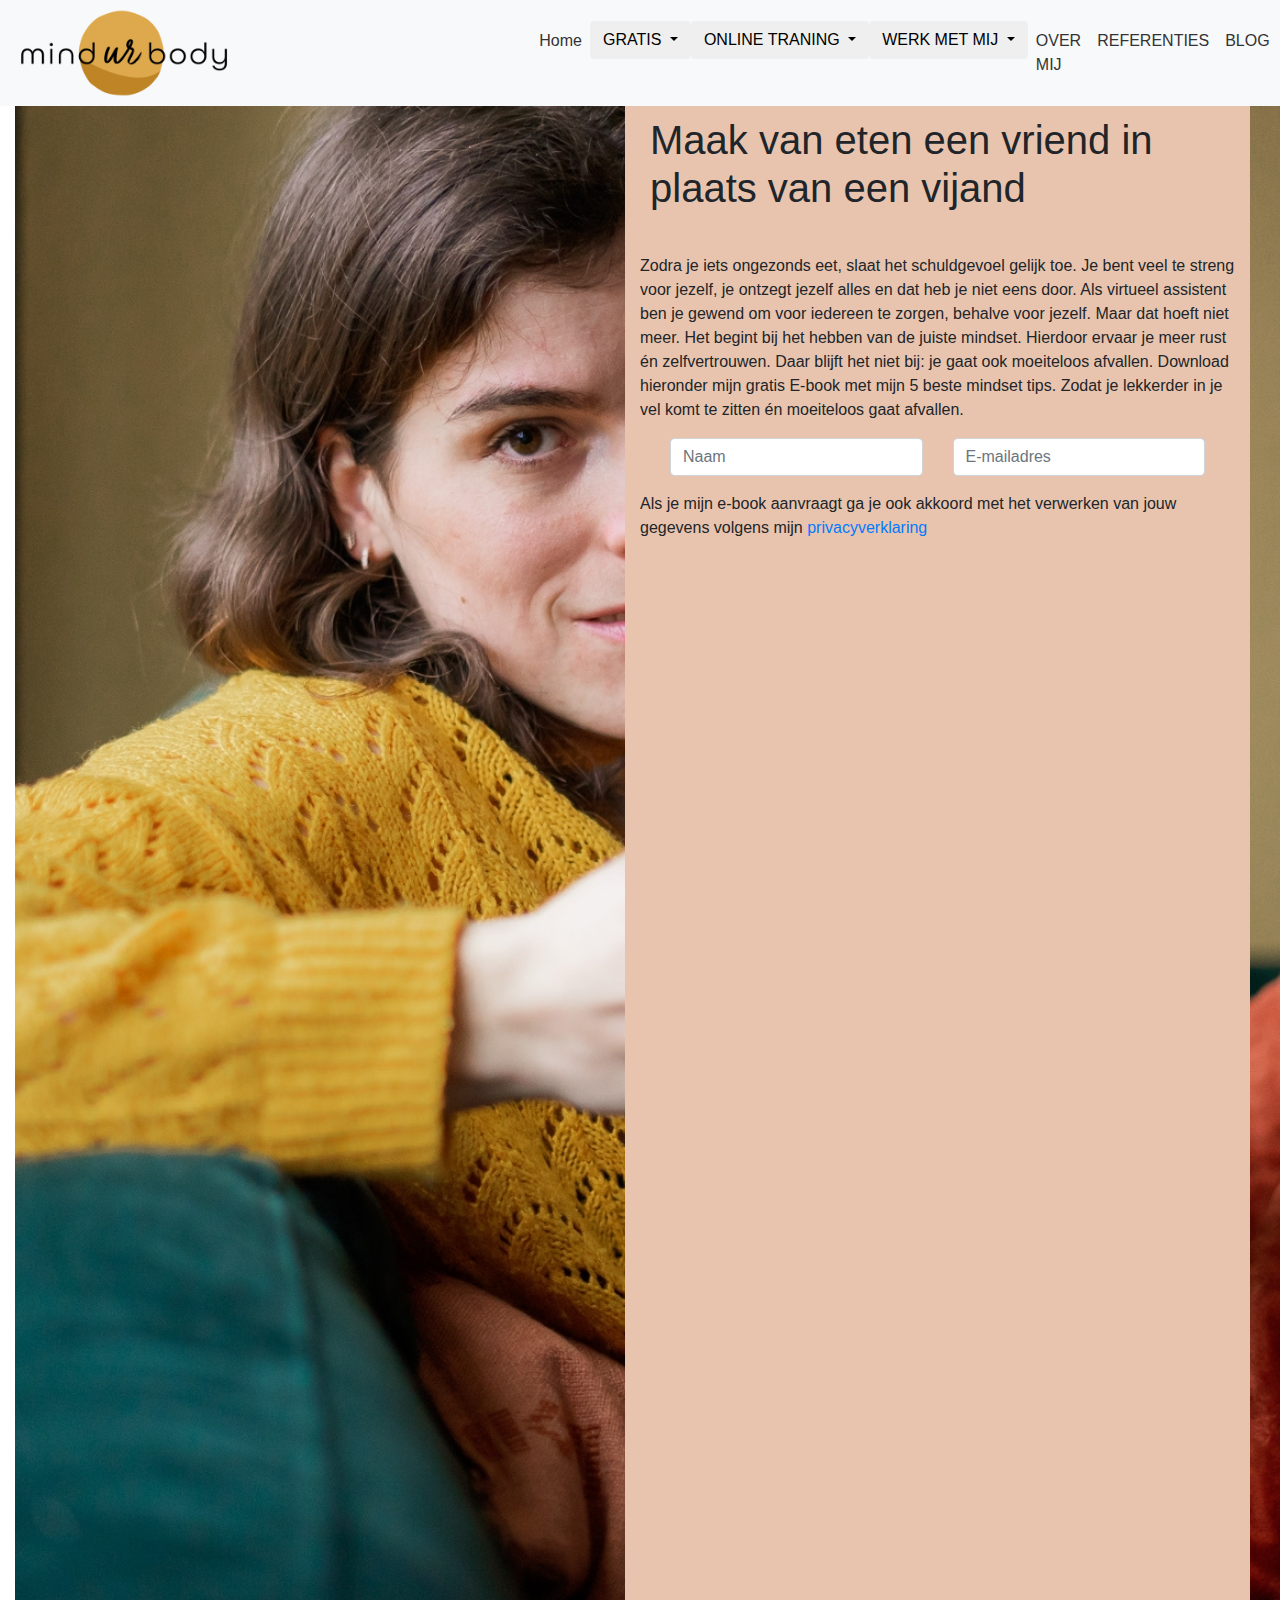
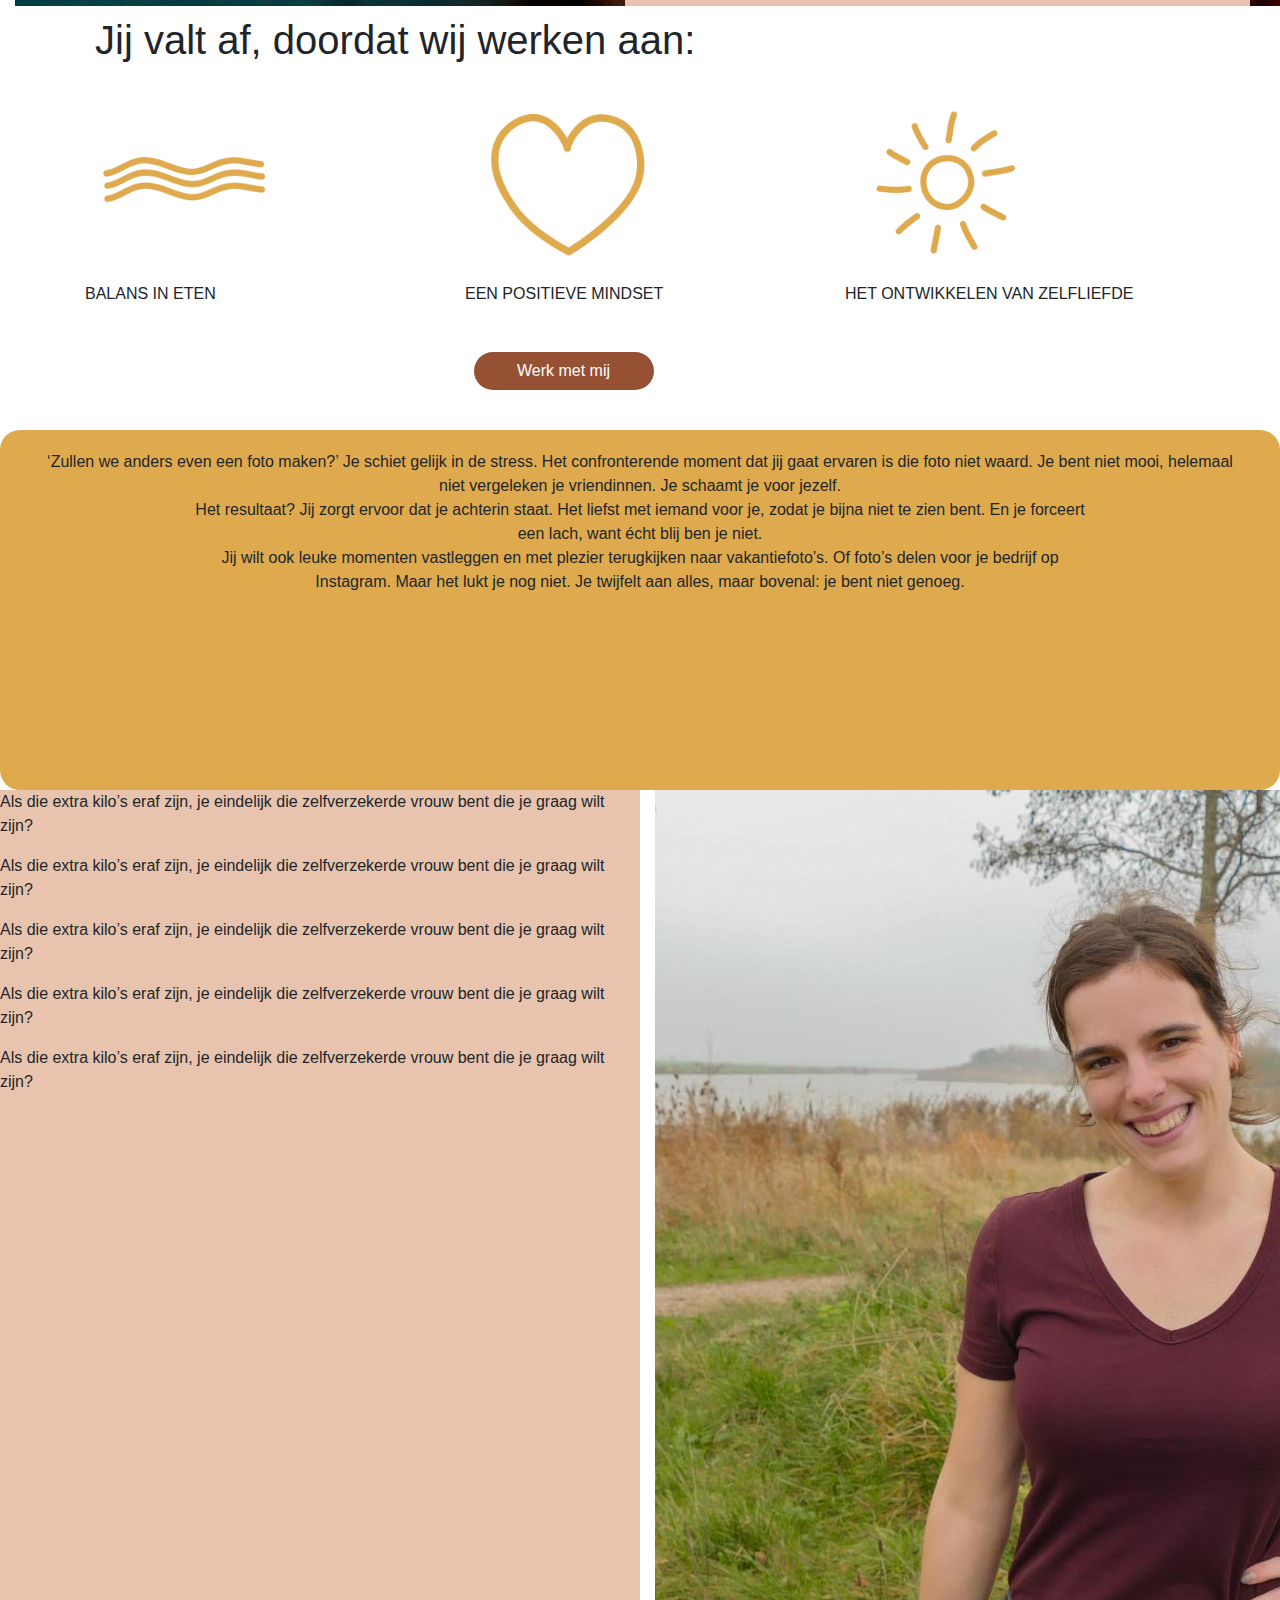
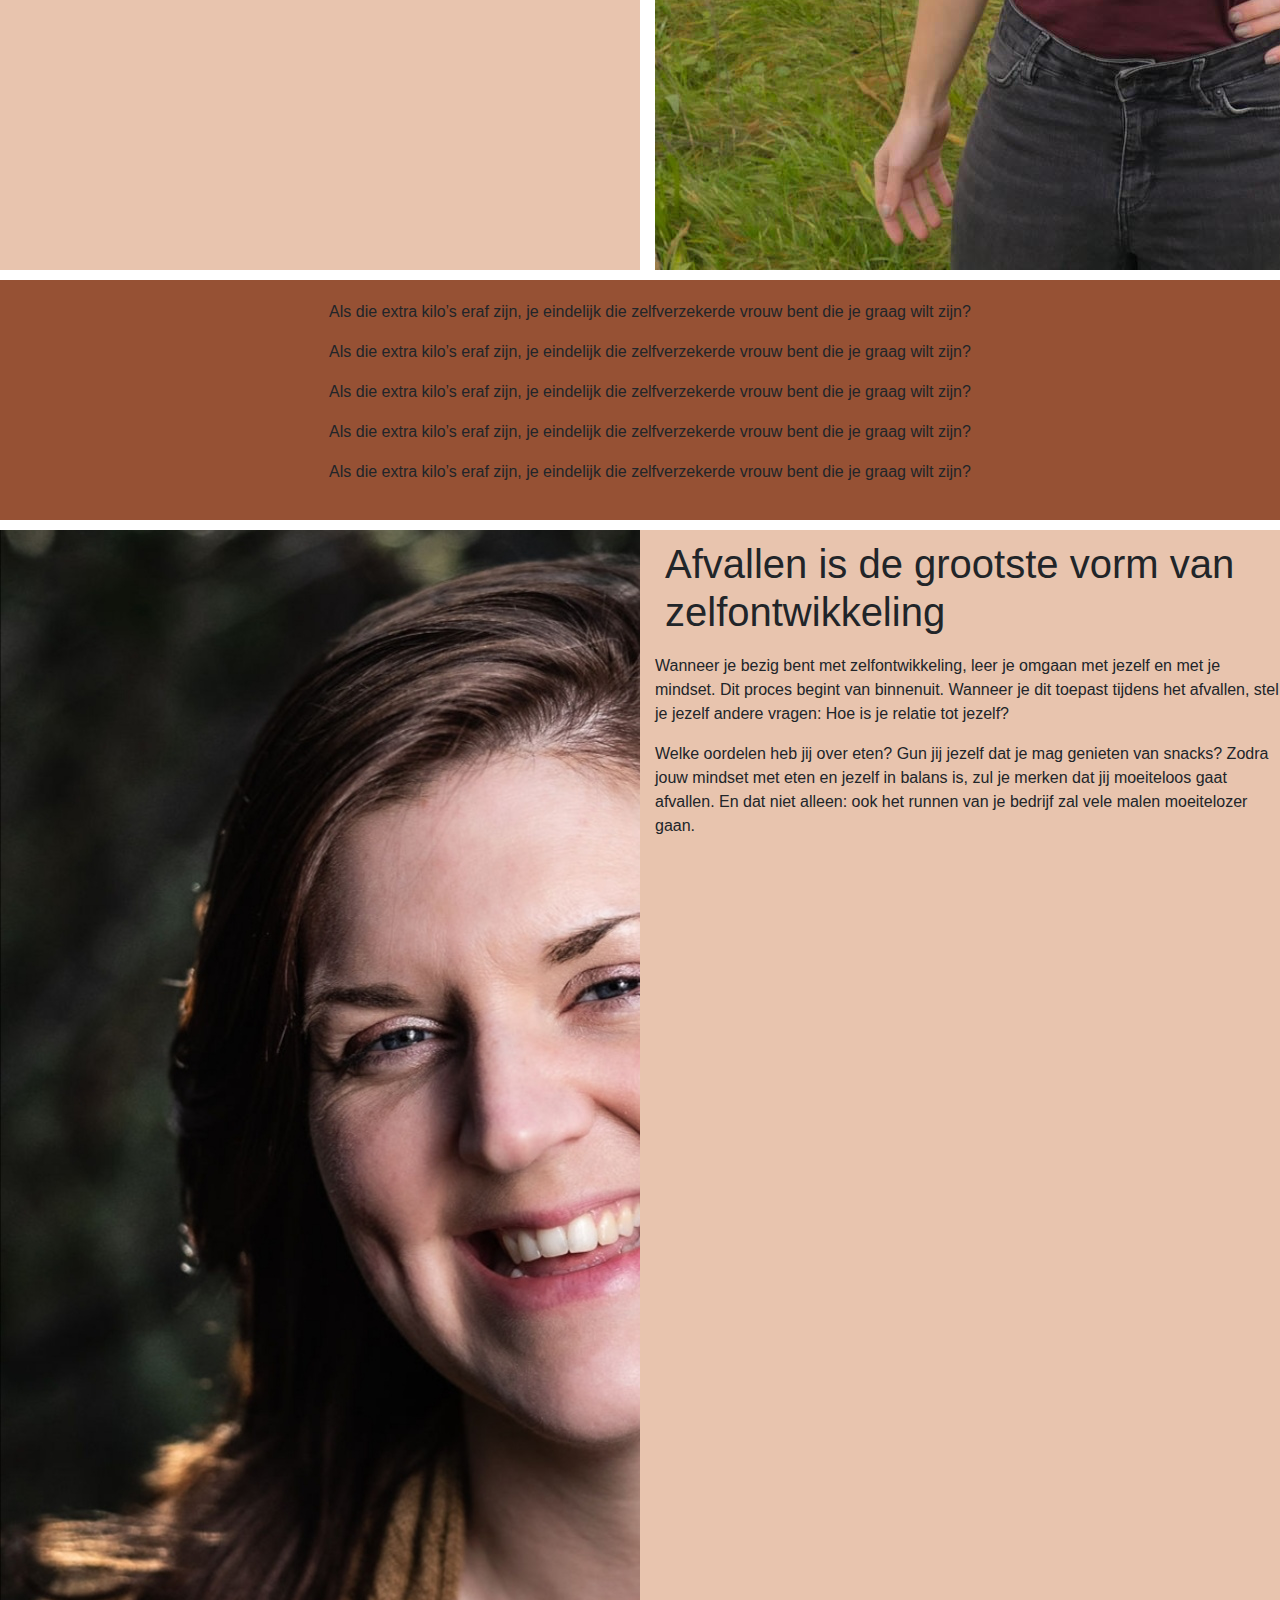
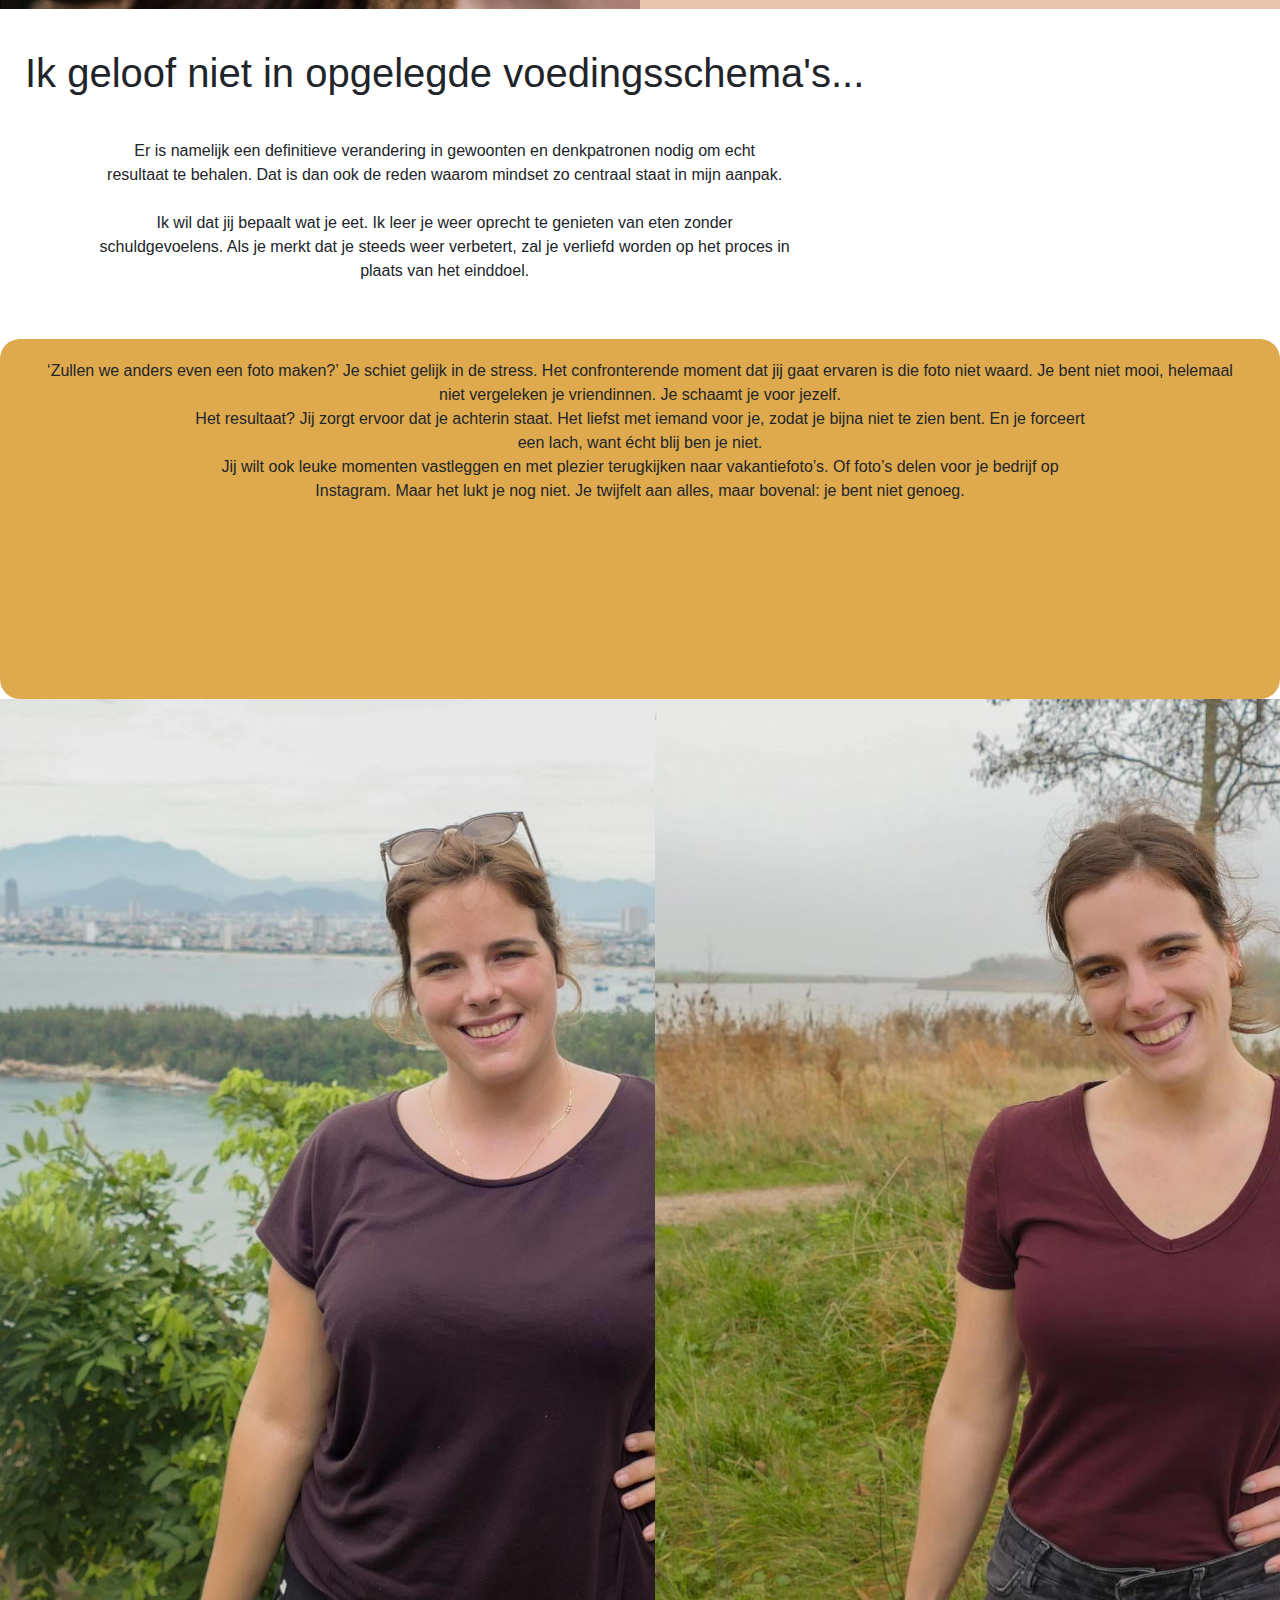
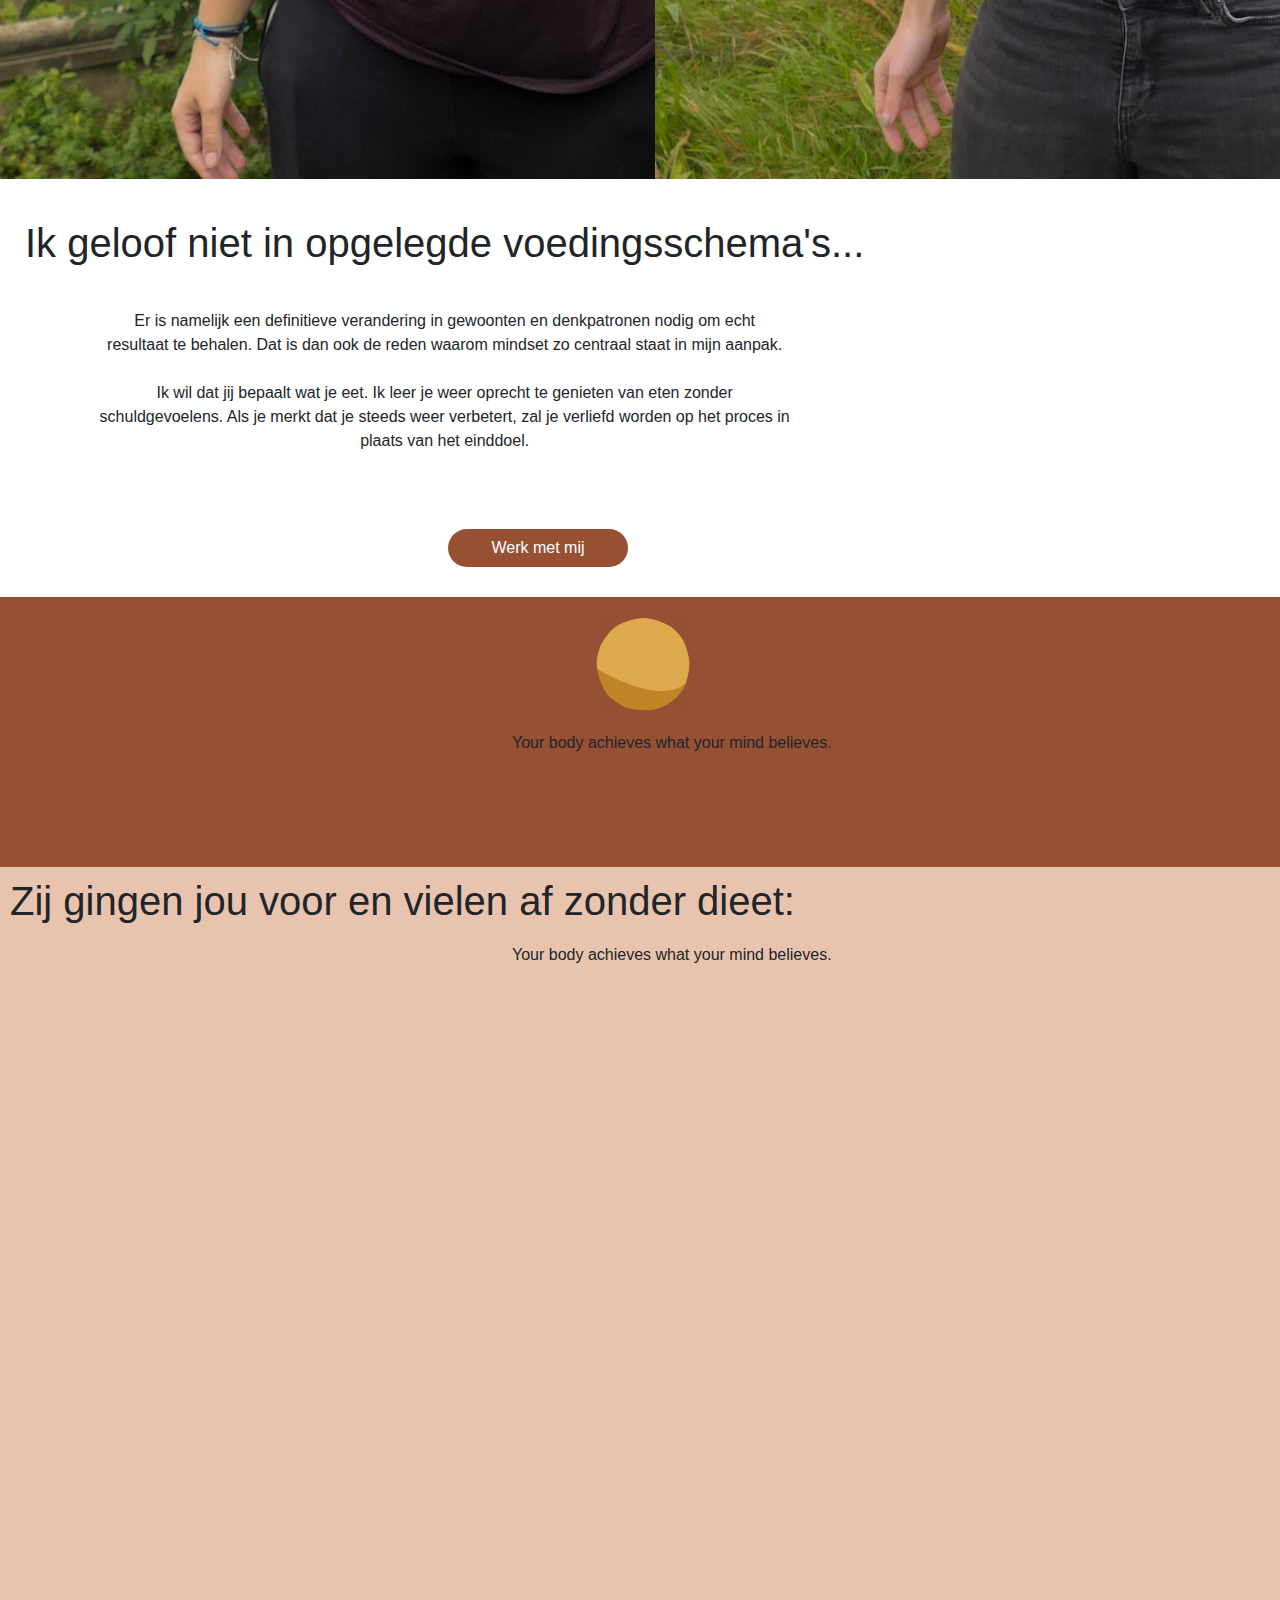
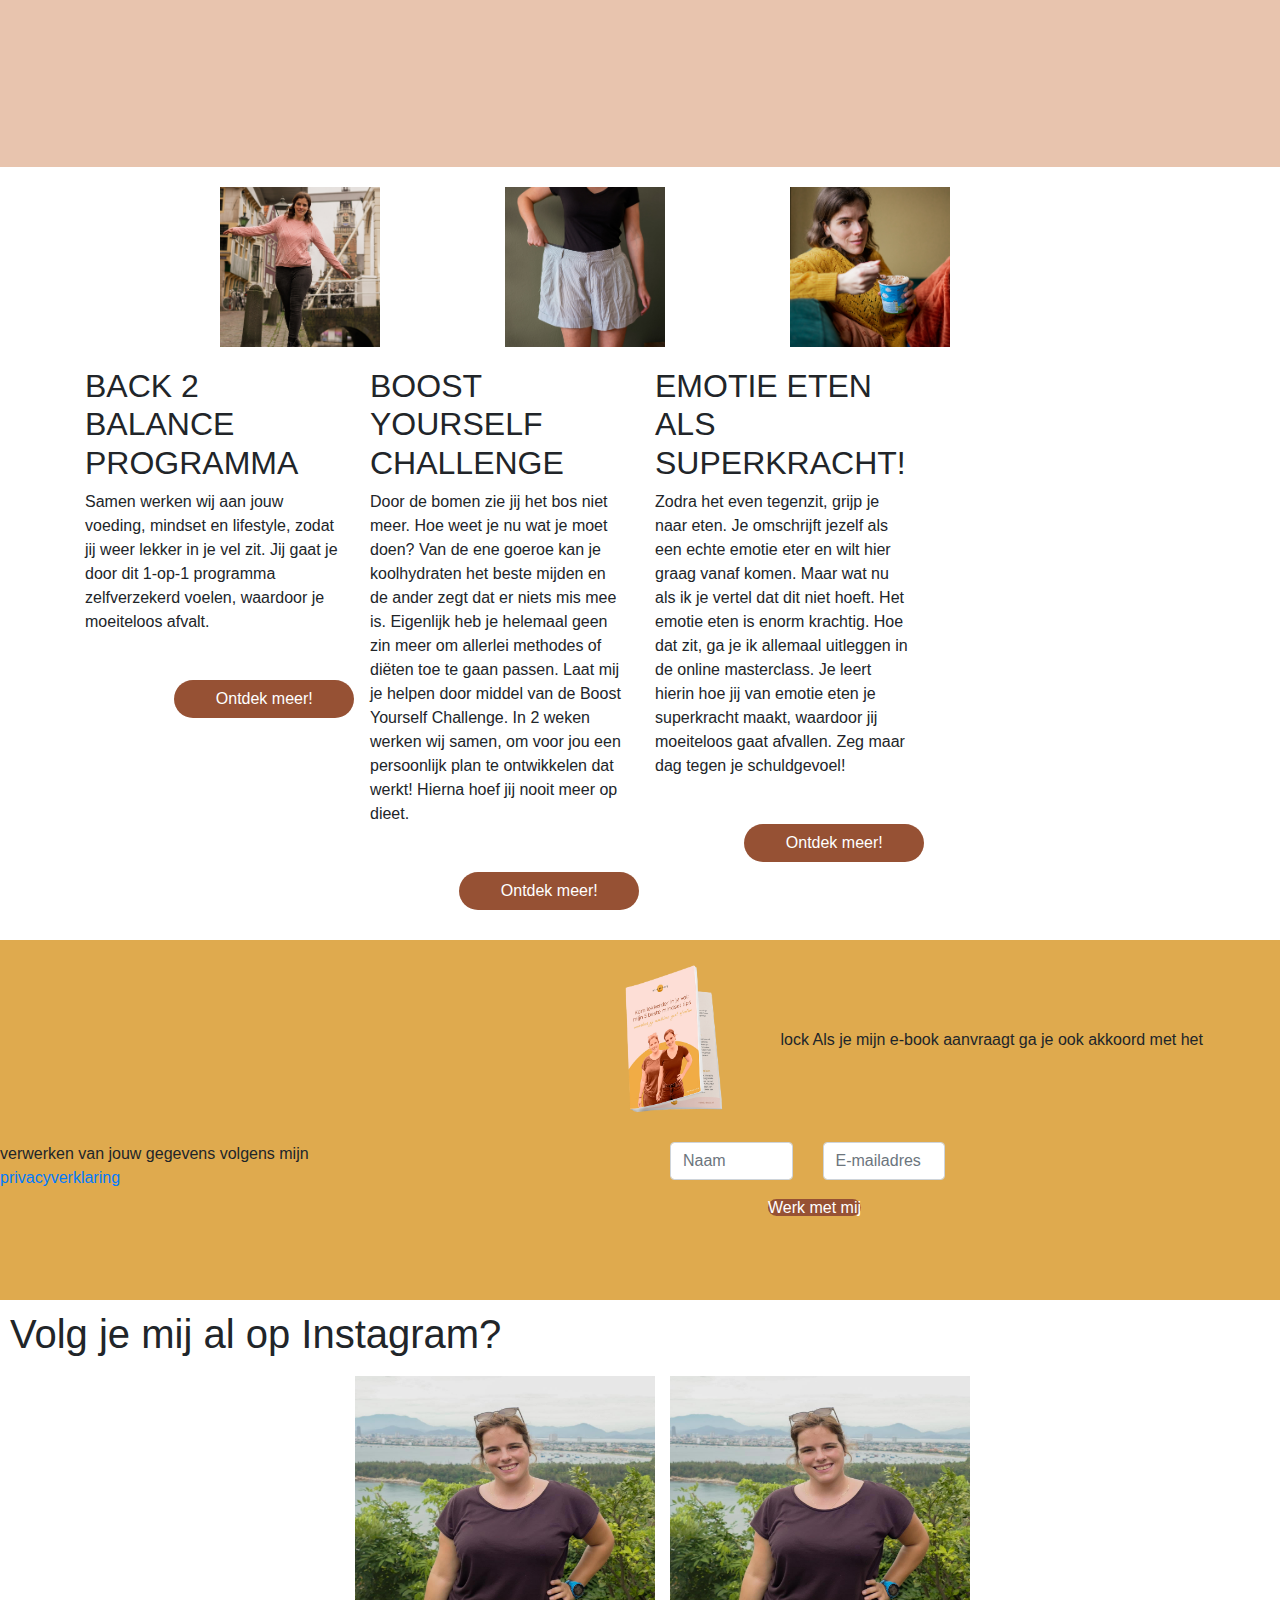
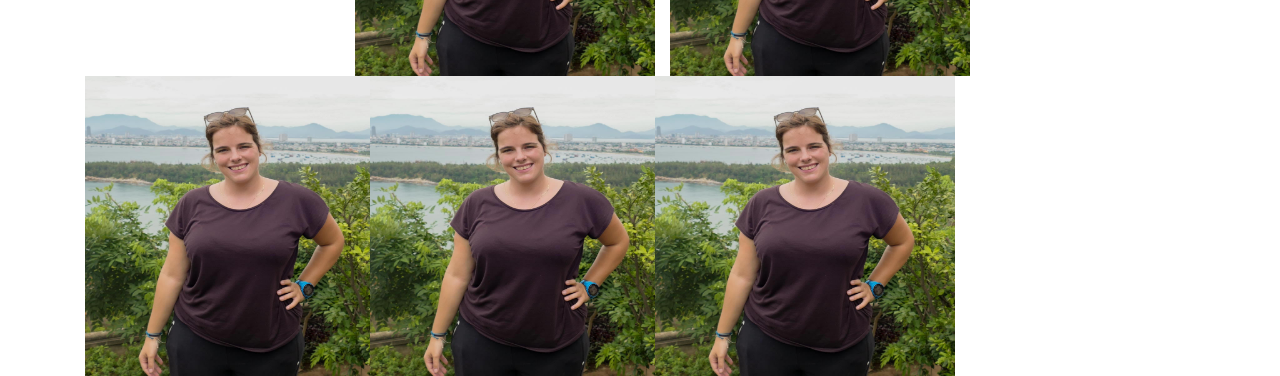
<file: index.html>
<!DOCTYPE html>
<html lang="en">

<head>
    <meta charset="UTF-8">
    <meta name="viewport" content="width=device-width, initial-scale=1.0">
    <link rel="stylesheet" href="style.css">
    <link rel="stylesheet" href="bootstrap.css">
    <title></title>
</head>

<body>

   <header class="header">
     
    <nav class="navbar navbar-expand-lg navbar-right bg-light">
      <img class="logo" src="./images/Logo.png" alt="">
        <div class="collapse navbar-collapse" id="navbarText">
          <ul class="navbar-nav mr-auto">
            <li class="nav-item active">
              <a class="nav-link" href="#">Home <span class="sr-only"></span></a>
            </li>
            
            <div class="dropdown">
              <button class="btn dropdown-toggle" type="button" data-toggle="dropdown">GRATIS
              <span class="caret"></span></button>
              <ul class="dropdown-menu">
                <li><a href="#">HTML</a></li>
                <li><a href="#">CSS</a></li>
                <li><a href="#">JavaScript</a></li>
              </ul>
            </div>
            <div class="dropdown">
              <button class="btn dropdown-toggle" type="button" data-toggle="dropdown">ONLINE TRANING
              <span class="caret"></span></button>
              <ul class="dropdown-menu">
                <li><a href="#">HTML</a></li>
                <li><a href="#">CSS</a></li>
                <li><a href="#">JavaScript</a></li>
              </ul>
            </div>
            <div class="dropdown">
              <button class="btn dropdown-toggle" type="button" data-toggle="dropdown">
                WERK MET MIJ                
              <span class="caret"></span></button>
              <ul class="dropdown-menu">
                <li><a href="#">HTML</a></li>
                <li><a href="#">CSS</a></li>
                <li><a href="#">JavaScript</a></li>
              </ul>
            </div>
            <li class="nav-item">
              <a class="nav-link" href="#">OVER MIJ</a>
            </li>
            <li class="nav-item">
              <a class="nav-link" href="#">REFERENTIES</a>
            </li>
            <li class="nav-item">
              <a class="nav-link" href="#">BLOG</a>
            </li>
            <li class="nav-item">
              <a class="nav-link" href="#">CONTACT</a>
            </li>
            
          </ul>
          
          
        </div>
      </nav>
      
        <div class="row col-12 d-lg-inline-flex">
          <div class="col-6"><img class="img-responsive" src="./images/help(3).jpeg" alt=""></div>
          <div class="col-6 bg-darkorange"><h1>Maak van eten een vriend in plaats van een vijand</h1><br><p>Zodra je iets ongezonds eet, slaat het schuldgevoel gelijk toe. Je bent veel te streng voor jezelf, je ontzegt jezelf alles en dat heb je niet eens door. Als virtueel assistent ben je gewend om voor iedereen te zorgen, behalve voor jezelf. 

            Maar dat hoeft niet meer.
           
           Het begint bij het hebben van de juiste mindset. Hierdoor ervaar je meer rust én zelfvertrouwen. Daar blijft het niet bij: je gaat ook moeiteloos afvallen.
           
            
           
           Download hieronder mijn gratis E-book met mijn 5 beste mindset tips.  Zodat je lekkerder in je vel komt te zitten én moeiteloos gaat afvallen.</p>
            <div class="col-12 d-lg-inline-flex" >
              <div class="input-group mb-3 col-6 ">
                <input type="text" placeholder="Naam" class="form-control" aria-label="Amount (to the nearest dollar)">
              </div>
              <div class="input-group mb-3 col-6">
                <input type="text" placeholder="E-mailadres" class="form-control" aria-label="Amount (to the nearest dollar)">
              </div>
            </div>
            Als je mijn e-book aanvraagt ga je ook akkoord met het verwerken van jouw gegevens volgens mijn <a href="">privacyverklaring</a>
          </div>
        </div>
        <div class="container">
          <h1>Jij valt af, doordat wij werken aan:</h1>
          <div class="row">
            <div class="col">
              <img class="bgt" src="./images/Balans in eten.png" alt="">
              <p>BALANS IN ETEN</p>
            </div>
            <div class="col order-1">
              <img class="bgt" src="./images/Het ontwikkelen van zelfliefde.png" alt="">
              <p>EEN POSITIEVE MINDSET</p>
            </div>
            <div class="col order-5">
              <img class="bgt" src="./images/Een positieve mindset.png" alt="">
              <p>HET ONTWIKKELEN VAN ZELFLIEFDE</p>
            </div>
          </div>
          <a href="" class="btn">Werk met mij</a>
        </div>
      
      <div class="content">
        <div class="text-center">
          <p>‘Zullen we anders even een foto maken?’
            Je schiet gelijk in de stress. Het confronterende moment dat jij gaat ervaren is die foto niet waard. Je bent niet mooi, helemaal<br> niet vergeleken je vriendinnen. Je schaamt je voor jezelf.<br> 
            
            Het resultaat? Jij zorgt ervoor dat je achterin staat. Het liefst met iemand voor je, zodat je bijna niet te zien bent. En je forceert<br> een lach, want écht blij ben je niet.<br>
            
            Jij wilt ook leuke momenten vastleggen en met plezier terugkijken naar vakantiefoto’s. Of foto’s delen voor je bedrijf op<br> Instagram. Maar het lukt je nog niet. Je twijfelt aan alles, maar bovenal: je bent niet genoeg. </p>
          
        </div>
      </div>
      
        <div class="row ">
          <div class="col-6 bg-color float-left">
            <p>Als die extra kilo’s eraf zijn, je eindelijk die zelfverzekerde vrouw bent die je graag wilt zijn?</p>
            <p>Als die extra kilo’s eraf zijn, je eindelijk die zelfverzekerde vrouw bent die je graag wilt zijn?</p>
            <p>Als die extra kilo’s eraf zijn, je eindelijk die zelfverzekerde vrouw bent die je graag wilt zijn?</p>
            <p>Als die extra kilo’s eraf zijn, je eindelijk die zelfverzekerde vrouw bent die je graag wilt zijn?</p>
            <p>Als die extra kilo’s eraf zijn, je eindelijk die zelfverzekerde vrouw bent die je graag wilt zijn?</p>
           </div>
           <div class="col-6 img-responsive ">
             <img src="./images/Picture (2).jpeg" alt="">
   
           </div>
          </div>
          <div class="row">
           <div class="col-12 bg-color2 text-center">
            <p>Als die extra kilo’s eraf zijn, je eindelijk die zelfverzekerde vrouw bent die je graag wilt zijn?</p>
            <p>Als die extra kilo’s eraf zijn, je eindelijk die zelfverzekerde vrouw bent die je graag wilt zijn?</p>
            <p>Als die extra kilo’s eraf zijn, je eindelijk die zelfverzekerde vrouw bent die je graag wilt zijn?</p>
            <p>Als die extra kilo’s eraf zijn, je eindelijk die zelfverzekerde vrouw bent die je graag wilt zijn?</p>
            <p>Als die extra kilo’s eraf zijn, je eindelijk die zelfverzekerde vrouw bent die je graag wilt zijn?</p>
           </div>
          </div>

        <div class="row ">
          <div class="col-6 img-responsive ">
            <img src="./images/review.jpeg" alt="">
  
          </div>
          <div class="col-6 bg-color float-left">
            <h1>Afvallen is de grootste vorm van zelfontwikkeling</h1>
            <p>Wanneer je bezig bent met zelfontwikkeling, leer je omgaan met jezelf en met je mindset. Dit proces begint van binnenuit.

              Wanneer je dit toepast tijdens het afvallen, stel je jezelf andere vragen: Hoe is je relatie tot jezelf? </p>
            <p>Welke oordelen heb jij over eten? Gun jij jezelf dat je mag genieten van snacks?  

              Zodra jouw mindset met eten en jezelf in balans is, zul je merken dat jij moeiteloos gaat afvallen. En dat niet alleen: ook het runnen van je bedrijf zal vele malen moeitelozer gaan. </p>
           </div>
           
          </div>
          <div class="row ">
            <div class="text-center">
            <h1>Ik geloof niet in opgelegde voedingsschema's...</h1><br>
            <p>Er is namelijk een definitieve verandering in gewoonten en denkpatronen nodig om echt<br> resultaat te behalen. Dat is dan ook de reden waarom mindset zo centraal staat in mijn aanpak.<br><br> 

 

              
            Ik wil dat jij bepaalt wat je eet. Ik leer je weer oprecht te genieten van eten zonder <br>schuldgevoelens. Als je merkt dat je steeds weer verbetert, zal je verliefd worden op het proces in <br>plaats van het einddoel. </p>
          </div>
          </div>
          <div class="content">
            <div class="text-center">
              <p>‘Zullen we anders even een foto maken?’
                Je schiet gelijk in de stress. Het confronterende moment dat jij gaat ervaren is die foto niet waard. Je bent niet mooi, helemaal<br> niet vergeleken je vriendinnen. Je schaamt je voor jezelf.<br> 
                
                Het resultaat? Jij zorgt ervoor dat je achterin staat. Het liefst met iemand voor je, zodat je bijna niet te zien bent. En je forceert<br> een lach, want écht blij ben je niet.<br>
                
                Jij wilt ook leuke momenten vastleggen en met plezier terugkijken naar vakantiefoto’s. Of foto’s delen voor je bedrijf op<br> Instagram. Maar het lukt je nog niet. Je twijfelt aan alles, maar bovenal: je bent niet genoeg. </p>
              
            </div>
          </div>
        
        
        <div class="row">
          <div class="col-6 img-responsive ">
            <img src="./images/Pciture (1).jpeg" alt="">
  
          </div>
          <div class="col-6 img-responsive ">
            <img src="./images/Picture (2).jpeg" alt="">
  
          </div>

        </div>
        <div class="row ">
          <div class="text-center">
          <h1>Ik geloof niet in opgelegde voedingsschema's...</h1><br>
          <p>Er is namelijk een definitieve verandering in gewoonten en denkpatronen nodig om echt<br> resultaat te behalen. Dat is dan ook de reden waarom mindset zo centraal staat in mijn aanpak.<br><br> 



            
          Ik wil dat jij bepaalt wat je eet. Ik leer je weer oprecht te genieten van eten zonder <br>schuldgevoelens. Als je merkt dat je steeds weer verbetert, zal je verliefd worden op het proces in <br>plaats van het einddoel. </p>
        </div>
        
        </div>
        <a href="" class="btn">Werk met mij</a>
        <div class="content2">

          <div >
            <img class="logo2" src="./images/Logo (2).png" alt="">
            <p class="text">Your body achieves what your mind believes.</p>
            
          </div>
        </div>
        <div class="row">

          <div class="col-12 bg-clor">
            <h1>Zij gingen jou voor en vielen af zonder dieet:</h1>
            
            <p class="text">Your body achieves what your mind believes.</p>
            
          </div>
          <div class="container">
            <div class="row">
              <div class="col-3">
                <img class="img" src="./images/Help (1).jpeg" alt="">
                <h2>BACK 2 BALANCE PROGRAMMA</h2>
                <p>Samen werken wij aan jouw voeding, mindset en lifestyle, zodat jij weer lekker in je vel zit. Jij gaat je door dit

                  1-op-1 programma zelfverzekerd voelen, waardoor je moeiteloos afvalt.</p>
                  <a href="" class="btn">Ontdek meer!</a>
              </div>
              <div class="col-3">
                <img class="img" src="./images/Help (2).jpeg" alt="">
                <h2>BOOST YOURSELF CHALLENGE</h2>
                <p>Door de bomen zie jij het bos niet meer. Hoe weet je nu wat je moet doen? Van de ene goeroe kan je koolhydraten het beste mijden en de ander zegt dat er niets mis mee is. Eigenlijk heb je helemaal geen zin meer om allerlei methodes of diëten toe te gaan passen. 

 

                  Laat mij je helpen door middel van de Boost Yourself Challenge. In 2 weken werken wij samen, om voor jou een persoonlijk plan te ontwikkelen dat werkt! Hierna hoef jij nooit meer op dieet.
                  
                  </p>
                  <a href="" class="btn">Ontdek meer!</a>
              </div>
              <div class="col-3">
                <img class="img" src="./images/help(3).jpeg" alt="">
                <h2>EMOTIE ETEN ALS SUPERKRACHT!</h2>
                <p>Zodra het even tegenzit, grijp je naar eten. Je omschrijft jezelf als een echte emotie eter en wilt hier graag vanaf komen. 
                  Maar wat nu als ik je vertel dat dit niet hoeft.  Het emotie eten is enorm krachtig. Hoe dat zit, ga je ik allemaal uitleggen in de online masterclass. Je leert hierin hoe jij  van emotie eten je superkracht maakt, waardoor jij
                   moeiteloos gaat afvallen. Zeg maar dag tegen je schuldgevoel! </p>
                   <a href="" class="btn">Ontdek meer!</a>
              </div>

            </div>
            

          </div>
        </div>
        <div class="content3">
          <img class="img" src="./images/E-book.png" alt="">
          <div class="col-6 d-lg-inline-flex float-right" >
            <div class="input-group mb-3 col-3 ">
              <input type="text" placeholder="Naam" class="form-control" aria-label="Amount (to the nearest dollar)">
            </div>
            <div class="input-group mb-3 col-3">
              <input type="text" placeholder="E-mailadres" class="form-control" aria-label="Amount (to the nearest dollar)">
            </div>
          </div>
          lock Als je mijn e-book aanvraagt ga je ook akkoord met het verwerken van jouw gegevens volgens mijn<br> <a href="">privacyverklaring</a>
          <a href="" class="btn2">Werk met mij</a>
        </div>
          
        </div>
        <h1>Volg je mij al op Instagram?</h1>
        <div class="container">
          <div class="row">
            <div class="col-3"></div>
            <img class="pic" src="./images/Pciture (1).jpeg" alt="">
            <div class="col-3">
              <img class="pic" src="./images/Pciture (1).jpeg" alt="">
            </div>
          </div>
          <div class="row">
            <div class="col-3">
            <img class="pic" src="./images/Pciture (1).jpeg" alt=""></div>
            <div class="col-3">
              <img class="pic" src="./images/Pciture (1).jpeg" alt="">
            </div>
            <div class="col-3">
              <img class="pic" src="./images/Pciture (1).jpeg" alt="">
            </div>
            
          </div>
          
          </div>


        </div>
   </header>



</body>

</html>
</file>
<file: style.css>
*{
    padding: 0px;
    margin: 0px;
}
.header{
    height: 100vh;
    

}
.text-center{
    padding: 20px;
    margin: 10px 10px 10px 10px;
    text-align: center;
}

.logo{
    height: 90px;
    margin-right: 300px;
    position: relative;
}
.icon-bar{
    background: darkorange;
}
.bg-color{
    background: #E8C4AE;
}
.bg-color2{
    background:#965134;
}

li a {
color: #333;
}
.img-responsive{
    
    margin-left: 0%;
    
    
}
.content{
    background-color:#DFAA4E;
    width: 100%;
    height: 40%;
    border-radius: 20px;
}
.big-text{
    font-size: 52px;
    margin: 20px 0;
    color: darkorange;


}
.container{
    width: 100%;
}
a.btn{
    margin: 30px 10px;
    width: 180px;
    border-radius: 20px;
    margin-left: 35%;
    background-color: #965134;
    color: #fff;
}
a.btn2{
    margin: 30px 10px;
    width: 200px;
    border-radius: 20px;
    margin-left: 60%;
    background-color: #965134;
    color: #fff;
}
a.btn-first{
    background-color: darkorange;
    color: #fff;
}
.logo2{
    margin-left: 45%;
    padding: 20px;
}
.pic{
    width: 300px;
    height: 300px;
}
.content3{
background-color: #DFAA4E;
width: 100%;
height: 40%;
}
.logo3{
    width: 30%;
    height: 30%;
    position: absolute;
    
}
.img{
    width: 200px;
    padding: 20px;
    margin-left: 45%;
}
.bg-clor{
    height: 900px;
    background-color: #E8C4AE;
}
a.btn-second{
    background-color: transparent;
    color: #333;
    border: 1px solid darkorange;
}
a.btn:hover{
    background: darkorange;
    border: none;
    color:#fff;
    box-shadow: 5px 5px 10px #999;
    transition: 0,3s;
}
h1{
    padding: 10px;
    color: #965134;
}
.text{
    margin-left: 40%;
}
.content2{
    height: 30%;
    background-color:  #965134;
}
.bgt{
    width: 200px;
    height: 200px;
}
.bg-darkorange{
    background: #E8C4AE;
    margin: right;
}
</file>
